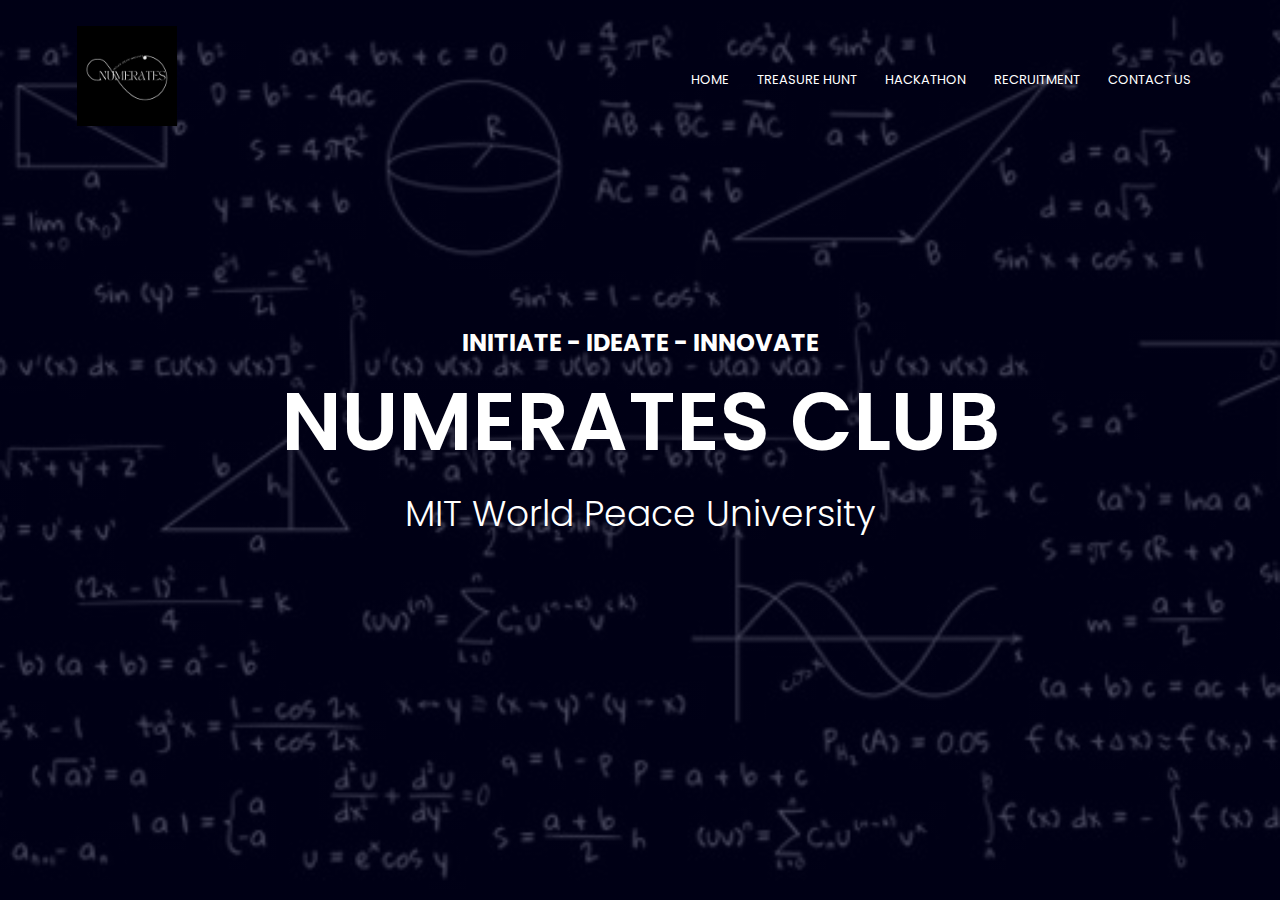
<file: index.html>
<!DOCTYPE html>
<html lang="en">
<head>
    <meta charset="UTF-8">
    <meta http-equiv="X-UA-Compatible" content="IE=edge">
    <meta name="viewport" content="width=device-width, initial-scale=1.0">
    <link rel="stylesheet" href="style1.css">
    <link rel="preconnect" href="https://fonts.googleapis.com">
    <link rel="preconnect" href="https://fontawesome.com/icons/star?s=solid" crossorigin>
<link rel="preconnect" href="https://fonts.gstatic.com" crossorigin>
<link href="https://fonts.googleapis.com/css2?family=Poppins:wght@200;300;400;600;700&display=swap" rel="stylesheet">
    <title>Numerates Club</title>

    


</head>
<body>
    <section class="header">
        <nav>
            <a href="index.html"><img src="1.jpeg"></a> 
            <div class="nav-links">
                <ul>
                    <li><a href="index.html">HOME</a></li>
                    <li><a href="trea.html">TREASURE HUNT</a></li>
                    <li><a href="hack.html">HACKATHON</a></li>
                    <li><a href="recr.html">RECRUITMENT</a></li>
                    <li><a href="cont.html">CONTACT US</a></li>
                </ul>
            </div>
        </nav>

        <div class="text-box">
            <h2>INITIATE - IDEATE - INNOVATE</h2>
            <h1>NUMERATES CLUB</h1>
            <p>MIT World Peace University<br> </p>
                <!-- <a href="http://www.iviewd.com/mit_pune/" class="hero-btn">Virtual Tour</a> -->
            
        </div>
        
    
</body>
</html>
</file>
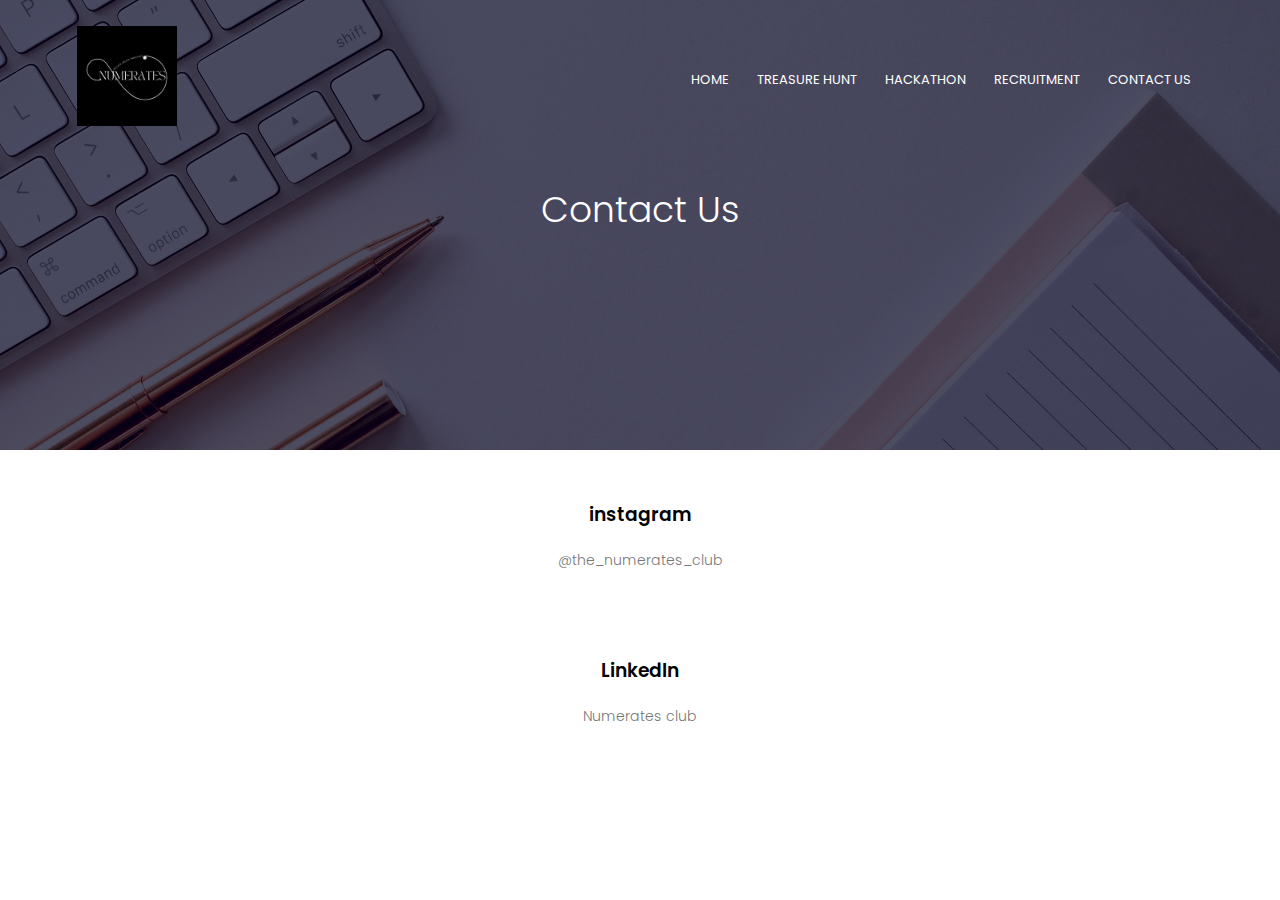
<file: cont.html>
<!DOCTYPE html>
<html lang="en">
<head>
    <meta charset="UTF-8">
    <meta http-equiv="X-UA-Compatible" content="IE=edge">
    <meta name="viewport" content="width=device-width, initial-scale=1.0">
    <link rel="stylesheet" href="style1.css">
    <link rel="stylesheet" href="cont.css">
    <link rel="preconnect" href="https://fonts.googleapis.com">
    <link rel="preconnect" href="https://fontawesome.com/icons/star?s=solid" crossorigin>
<link rel="preconnect" href="https://fonts.gstatic.com" crossorigin>
<link href="https://fonts.googleapis.com/css2?family=Poppins:wght@200;300;400;600;700&display=swap" rel="stylesheet">
    <title>Numerates Club</title>
</head>
<body>
    <section class="header1">
        <nav>
            <a href="index.html"><img src="1.jpeg"></a> 
            <div class="nav-links">
                <ul>
                    <li><a href="index.html">HOME</a></li>
                    <li><a href="trea.html">TREASURE HUNT</a></li>
                    <li><a href="hack.html">HACKATHON</a></li>
                    <li><a href="recr.html">RECRUITMENT</a></li>
                    <li><a href="cont.html">CONTACT US</a></li>
                </ul>
            </div>
        </nav>

        <div class="text-box">
            <h1></h1>
            <p>Contact Us<br> </p>
                
            
        </div>

    </section>


    <div class="cont">
        <h3>instagram</h3>
        <p>@the_numerates_club</p>
        <br>
        <h3>LinkedIn</h3>
        <p>Numerates club</p>
    </div>

   

    

  
    



    
</body>
</html>
</file>
<file: style1.css>
*{
    margin: 0;
    padding: 0;
    font-family: 'Poppins', sans-serif;
}
.header{
    min-height: 100vh;
    width: 100%;
    background-image: linear-gradient(rgba(0,0,30,0.7),rgba(0,0,30,0.7)),url("banner.jpg");
    background-position: center;
    background-size: cover;
    position: relative;
}
nav{
    display: flex;
    padding: 2% 6%;
    justify-content: space-between;
    align-items: center;
}
nav img{
    width: 100px;
}
.nav-links{
    flex: 1;
    text-align: right;
}
.nav-links ul li{
    list-style: none;
    display: inline-block;
    padding: 8px 12px;
    position: relative;
}
.nav-links ul li a{
    color: #fff;
    text-decoration: none;
    font-size: 13px;
}
.nav-links ul li::after{
    content: '';
    width: 0%;
    height: 2px;
    background: #f44336;
    display: block;
    margin: auto;
    transition: 0.5s;
}
.nav-links ul li:hover::after{
    width: 100%;
}
.text-box{
    width: 90%;
    color: #fff;
    position: absolute;
    top: 50%;
    left: 50%;
    transform: translate(-50%,-50%);
    text-align: center;
} 
.text-box h1{
    font-size: 82px;
}
.text-box p{
    margin: 10px 0 40px;
    font-size: 36px;
    color: #fff;
}
.hero-btn{
    display: inline-block;
    text-decoration: none;
    color: #fff;
    border: 1px solid #fff;
    padding: 12px 34px;
    font-size: 13px;
    background: transparent;
    position: relative;
    cursor: pointer;
}
.hero-btn:hover{
    border: 1px solid #f44336;
    background: #f44336;
    transition: 1s;
}

/*---- course ----*/

.course{
    width: 80%;
    margin: auto;
    text-align: center;
    padding-top: 100px;
}
h1{
    font-size: 36px;
    font-weight: 600;
}

p{
    color: #777;
    font-size: 14px;
    font-weight: 300;
    line-height: 22px;
    padding: 10px;
    text-align: center;
}
.row{
    margin-top: 5%;
    display: flex;
    justify-content: space-between;
}
.corse-col{
    flex-basis: 31%;
    background: #fff3f3;
    border-radius: 10px;
    margin-bottom: 5%;
    padding: 20px 12px;
    box-sizing: border-box;
    transition: 0.5s;
}
.corse-col p{
    text-align: justify;
}
h3{
    text-align: center;
    font-weight: 600;
    margin: 10px 0;
}
.corse-col:hover{
    box-shadow: 0 0 20px 0px rgba(0, 0, 0, 0.5);
}

/*-----campus-----*/

.campus{
    width: 80%;
    margin: auto;
    text-align: center;
    padding-top: 50px;
}
.campus-col{
    flex-basis: 32%;
    border-radius: 10px;
    margin-bottom: 30px;
    position: relative;
    overflow: hidden;
}
.campus-col img{
    width: 100%;
    display: block;
}
.layer{
    background: transparent;
    height: 100%;
    width: 100%;
    position: absolute;
    top: 0;
    left: 0;
    transition: 0.5s;
}
.layer:hover{
    background: rgba(226, 0, 0, 0.7);

}
.layer h3{
    width: 100%;
    font-weight: 500;
    color: #fff;
    font-size: 26px;
    bottom: 0;
    left: 50%;
    transform: translateX(-50%);
    position: absolute;
    opacity: 0;
    transition: 0.5s;     
}
.layer:hover h3{
    bottom: 49%;
    opacity: 1; 
}

/*----- facilities -----*/

.facilities{
    width: 80%;
    margin: auto;
    text-align: center;
    padding-top: 100px;
}
.facilities-col{
    flex-basis: 31%;
    border-radius: 10px;
    margin-bottom: 5%;
    text-align: left;
}
.facilities-col img{
    width: 100%;
    border-radius: 10px;
} 
.facilities-col p{
    padding: 0;
}
.facilities-col h3{
    margin-top: 16px;
    margin-bottom: 15px;
    text-align: left;
}

/*----- testimonials -----*/

.testimonials{
    width: 80%;
    margin: auto;
    padding-top: 100px;
    text-align: center;
}
.testimonials-col{
    flex-basis: 44%;
    border-radius: 10px;
    margin-bottom: 5%;
    text-align: left;
    background: #fff3f3;
    padding: 25px;
    cursor: pointer;
    display: flex;
}
.testimonials-col img{
    height: 40px;
    margin-right: 5px;
    margin-left: 25px;
    border-radius: 50%;
}
.testimonials-col p{
    padding: 0;
    text-align: justify;
}
.testimonials-col h3{
    margin-top: 50px;
    text-align: left;
}
.testimonials-col .fa{
    color: #f44336;
}

/*----- cta -----*/

.cta{
    margin: 100px auto;
    width: 80%;
    background-image: linear-gradient(rgba(0,0,0,0.7),rgba(0,0,0,0.7)), url("banner2.jpg");
    background-position: center;
    background-size: cover;
    border-radius: 10px;
    text-align: center;
    padding: 100px 0;
}
.cta h1{
    color: #fff;
    margin-bottom: 40px;
    padding: 0;
}

/*---- footer ----*/

.footer{
    width: 100%;
    text-align: center;
    padding: 0px 0;
    background-color: #1a173b;


}
.footer h4{
    margin-top: 20px;
    font-weight: 600;
    text-align: left;
    padding-left: 30px;
    padding-top: 10px;
    color: #fff;
}
.footer p{
    text-align: left;
    padding-left: 30px;
}
.footer img{
    margin: 10px;
    padding-left: 20px;
}
.icons{
    padding: 1px;
    text-align: right;
}
.icons p{
    text-align: right;
    padding-right: 160px;
    font-weight: 600;
    font-size: 16px;
    color: #fff;
}
.facebook{
    margin: 7px;
    padding-bottom: 10px;
}
.instagram{
    margin: 10px;
    padding-bottom: 10px
}
.twitter{
    margin: 10px;
    padding-bottom: 10px
}
.Linkedin{
    margin: 10px;
    padding-bottom: 10px
}
.cta1{
    margin: 100px auto;
    width: 80%;
    background-image: linear-gradient(rgba(0,0,0,0.7),rgba(0,0,0,0.7)), url("banner3.jpg    ");
    background-position: center;
    background-size: cover;
    border-radius: 10px;
    text-align: center;
    padding: 100px 0;
}
.cta1 h1{
    color: #fff;
    margin-bottom: 40px;
    padding: 0;
}
</file>
<file: cont.css>
*{
    margin: 0;
    padding: 0;
    font-family: 'Poppins', sans-serif;
}
.header1{
    min-height: 50vh;
    width: 100%;
    background-image: linear-gradient(rgba(0,0,30,0.7),rgba(0,0,30,0.7)),url("cont1.jpg");
    background-position: center;
    background-size: cover;
    position: relative;}
.row{
    margin-top: 5%;
    display: flex;
    justify-content: space-between;
}
.contact{
    flex-basis: 50%;
    text-align: left;
    padding-left: 30px;
    font-size: 13px;
    display: block;    
}
.whatsapp{
    text-align: left;
    margin: auto;
    text-decoration: none;
    font-weight: 500;
}
.phone{
    margin: auto;
    text-decoration: none;
    font-weight: 500;
}
.email{
    margin: auto;
    text-decoration: none;
    font-weight: 500;
}
.map1{
    text-align: right;
    display: block;
       
}
.cont h3{
    margin-top: 50px;
}
</file>
